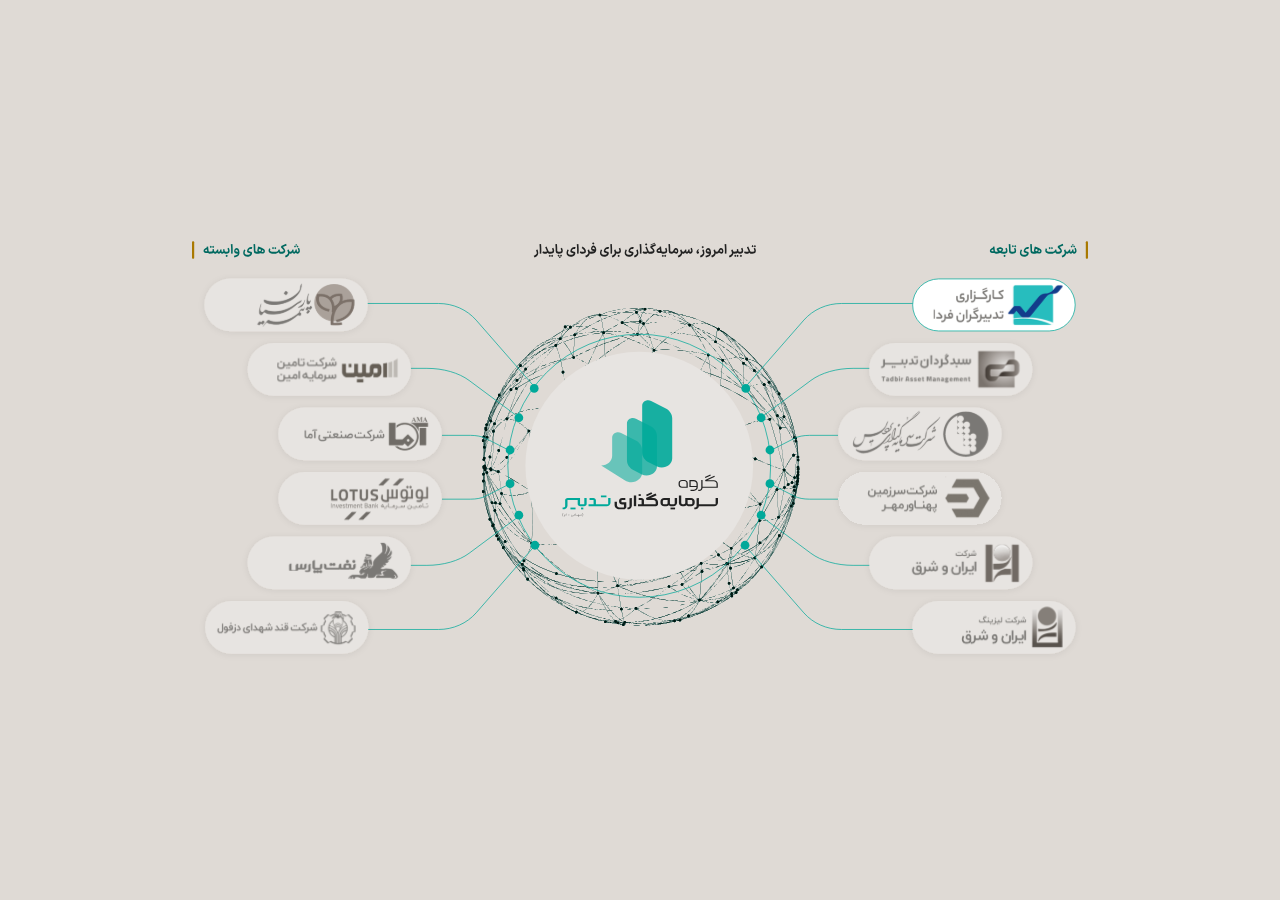
<file: index.html>
<!DOCTYPE html>
<html lang="fa" dir="rtl">
  <head>
    <meta charset="UTF-8" />
    <meta name="viewport" content="width=device-width, initial-scale=1" />
    <title>گروه سرمایه‌گذاری تدبیر</title>
    <link rel="stylesheet" href="/css/tadbir-style.css" />
  </head>
  <body>
    <main class="main-container" aria-labelledby="site-heading">
      <header class="header-main-container" id="site-heading" role="banner">
        تدبیر امروز، سرمایه‌گذاری برای فردای پایدار
      </header>
      <figure
        class="logo-container"
        role="img"
        aria-label="لوگو گروه سرمایه‌گذاری تدبیر"
      >
        <img
          src="/assets/svg/tadbir/tadbir-logo.svg"
          alt="لوگو گروه سرمایه‌گذاری تدبیر"
          width="600"
          height="150"
        />
      </figure>
      <section class="companies-column">
        <div class="companies-block" aria-labelledby="subsidiary-heading">
          <div class="companies-header" id="subsidiary-heading">
            <img
              src="/assets/svg/tadbir/vertical-line.svg"
              alt
              aria-hidden="true"
            />
            <div>شرکت‌های تابعه</div>
          </div>
          <div class="companies-grid subsidiary-companies-list" role="list">
            <img
              src="/assets/svg/tadbir/subsidiary-companies/tadbirgaran-farda.svg"
              alt="تدبیرگران فردا"
            />
            <img
              src="/assets/svg/tadbir/subsidiary-companies/sabadgardan-tadbir.svg"
              alt="صندوق سبدگردان تدبیر"
            />
            <img
              src="/assets/svg/tadbir/subsidiary-companies/pouyesh-company.svg"
              alt="شرکت پویش"
            />
            <img
              src="/assets/svg/tadbir/subsidiary-companies/mehr-company.svg"
              alt="شرکت مهر"
            />
            <img
              src="/assets/svg/tadbir/subsidiary-companies/iran-shargh-company.svg"
              alt="ایران شرق"
            />
            <img
              src="/assets/svg/tadbir/subsidiary-companies/iran-shargh-leasing-company.svg"
              alt="ایران شرق لیزینگ"
            />
          </div>
        </div>
        <div class="companies-block" aria-labelledby="affiliate-heading">
          <div class="companies-header" id="affiliate-heading">
            <img
              src="/assets/svg/tadbir/vertical-line.svg"
              alt
              aria-hidden="true"
            />
            <div>شرکت‌های وابسته</div>
          </div>
          <div class="companies-grid affiliate-companies-list" role="list">
            <img
              src="/assets/svg/tadbir/affiliate-companies/parsian.svg"
              alt="پارسیان"
            />
            <img
              src="/assets/svg/tadbir/affiliate-companies/amin.svg"
              alt="امین"
            />
            <img
              src="/assets/svg/tadbir/affiliate-companies/ama.svg"
              alt="آما"
            />
            <img
              src="/assets/svg/tadbir/affiliate-companies/lotus.svg"
              alt="لوتوس"
            />
            <img
              src="/assets/svg/tadbir/affiliate-companies/naft-pars.svg"
              alt="نفت پارس"
            />
            <img
              src="/assets/svg/tadbir/affiliate-companies/dezful.svg"
              alt="دزفول"
            />
          </div>
        </div>
      </section>
    </main>
  </body>
</html>
</file>
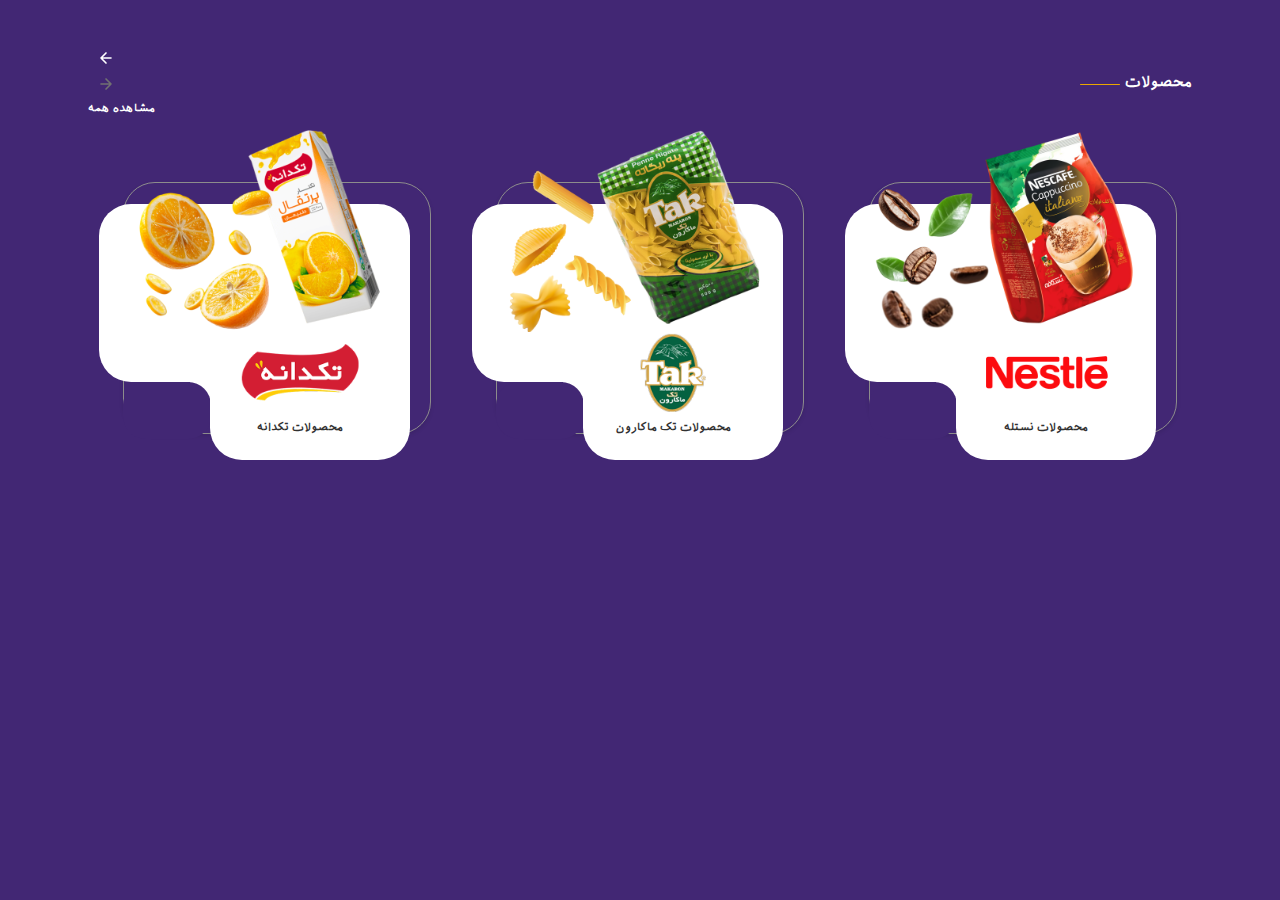
<file: product-cards-index.html>
<!DOCTYPE html>
<html lang="en">
  <head>
    <meta charset="UTF-8" />
    <meta name="viewport" content="width=device-width, initial-scale=1.0" />
    <link rel="stylesheet" href="/css/style.css" />
  </head>
  <body>
    <div class="main-container">
      <div class="product-container">
        <div class="product-header">
          <div class="arrows">
            <div class="left-square">
              <svg class="svg-arrow left" viewBox="0 0 24 24" width="20"
                height="20" aria-hidden="true">
                <path d="M18 12H6m6-6L6 12l6 6"
                  fill="none"
                  stroke="currentColor"
                  stroke-width="2"
                  stroke-linecap="round"
                  stroke-linejoin="round" />
              </svg>
            </div>
            <div class="right-square">
              <svg class="svg-arrow right" viewBox="0 0 24 24" width="20"
                height="20" aria-hidden="true">
                <path d="M6 12h12M12 6l6 6-6 6"
                  fill="none"
                  stroke="currentColor"
                  stroke-width="2"
                  stroke-linecap="round"
                  stroke-linejoin="round" />
              </svg>
            </div>
            <h1 class="see-all-text">مشاهده همه</h1>
          </div>
          <div class="see-all">

          </div>

          <div class="products-title">
            <h1 class="products-text">محصولات</h1>
            <div class="line"></div>
          </div>

        </div>
        <div class="product-cards">
          <div class="brand-card">
            <img
              class="brand-pack"
              src="/assets/images/product-cards/takdane/takdane-pack.png"
              alt />

            <div class="brand-card-frame"></div>
            <div class="brand-card-background">
              <div class="brand-card-background-left"></div>
              <div class="brand-card-background-right"></div>
              <div class="brand-card-background-bottom"></div>
            </div>
            <div class="brand-card-info">
              <img
                class="brand-logo"
                src="/assets/images/product-cards/takdane/takdane-logo.png"
                alt />
              <div class="brand-card-title">محصولات تکدانه</div>
            </div>
          </div>
          <div class="brand-card">
            <img
              class="brand-pack"
              src="/assets/images/product-cards/tak/tak-pack.png"
              alt />

            <div class="brand-card-frame"></div>
            <div class="brand-card-background">
              <div class="brand-card-background-left"></div>
              <div class="brand-card-background-right"></div>
              <div class="brand-card-background-bottom"></div>
            </div>
            <div class="brand-card-info">
              <img
                class="brand-logo"
                src="/assets/images/product-cards/tak/tak-logo.png"
                alt />
              <div class="brand-card-title">محصولات تک ماکارون</div>
            </div>
          </div>
          <div class="brand-card">
            <img
              class="brand-pack"
              src="/assets/images/product-cards/nestle/nestle-pack.png"
              alt />

            <div class="brand-card-frame"></div>
            <div class="brand-card-background">
              <div class="brand-card-background-left"></div>
              <div class="brand-card-background-right"></div>
              <div class="brand-card-background-bottom"></div>
            </div>
            <div class="brand-card-info">
              <img
                class="brand-logo"
                src="/assets/images/product-cards/nestle/nestle-logo.png"
                alt />
              <div class="brand-card-title">محصولات نستله</div>
            </div>
          </div>
        </div>
      </div>
    </body>
  </html>
</file>
<file: css/tadbir-style.css>
@font-face {
  font-family: "Iranian Sans";
  src: url("/assets/fonts/IranianSans.ttf") format("truetype");
  font-weight: 400;
  font-style: normal;
  font-display: swap;
}

:root {
  --bg: #dfdad5;
  --green: #006960;
  --text: #313131;
  --space-sm: clamp(0.5rem, 1.4vw, 1rem);
  --space-md: clamp(1rem, 2.6vw, 1.5rem);
  --radius: clamp(0.5rem, 1.6vw, 1.25rem);
  --bp-mobile-600: 600px;
  --bp-tablet: 768px;
  --bp-desktop: 1200px;
}

*,
*::before,
*::after {
  box-sizing: border-box;
  margin: 0;
  padding: 0;
}

html,
body {
  height: 100%;
  background: var(--bg);
  font-family: "Iranian Sans", system-ui, -apple-system, "Segoe UI", Roboto,
    "Helvetica Neue", Arial;
  color: var(--text);
  -webkit-font-smoothing: antialiased;
  -moz-osx-font-smoothing: grayscale;
  line-height: 1.45;
}

.main-container {
  display: flex;
  flex-direction: column;
  align-items: center;
  gap: var(--space-md);
  max-width: 1200px;
  margin-inline: auto;
}

.header-main-container {
  width: 100%;
  background: transparent;
  padding: calc(var(--space-md) * 0.01);
  text-align: center;
  font-weight: 700;
  color: var(--text);
  border-radius: var(--radius);
  font-size: clamp(1rem, 4.5vw, 1.6rem);
  display: flex;
  align-items: center;
  justify-content: center;
}

.logo-container {
  width: 70%;
  max-width: 520px;
  display: flex;
  align-items: center;
  justify-content: center;
  padding: calc(var(--space-sm) * 0.6);
  border-radius: var(--radius);
  background: transparent;
}

.logo-container img {
  width: 100%;
  height: auto;
  display: block;
}

.companies-column {
  width: 100%;
  display: flex;
  flex-direction: column;
  gap: var(--space-md);
  align-items: stretch;
}

.companies-block {
  background: transparent;
  border-radius: var(--radius);
  padding: var(--space-sm);
}

.companies-header {
  display: flex;
  align-items: center;
  justify-content: flex-start;
  margin-right: 0.9rem;
  gap: 1rem;
  color: var(--green);
  font-weight: 700;
  margin-bottom: calc(var(--space-sm) * 0.6);
}

.companies-grid {
  display: grid;
  grid-auto-flow: row;
  grid-template-columns: 1fr;
  gap: calc(var(--space-sm) * 0.6);
  align-items: center;
  justify-items: center;
}

.companies-grid img {
  width: min(92%, 18rem);
  height: auto;
  object-fit: contain;
  display: block;
  padding: 0.45rem;
  background: transparent;
  border-radius: 0.5rem;
}

@media (min-width: 600px) {
  .companies-column {
    display: flex;
    flex-direction: row;
    justify-content: center;
    align-items: flex-start;
    gap: var(--space-md);
    width: 100%;
  }
}

@media (min-width: 650px) and (max-width: 1199px) {
  body {
    background: url("/assets/svg/tadbir/tablet-logo.svg") center center
      no-repeat;
    background-size: 85%;
    min-height: 100vh;
  }

  .main-container,
  .header-main-container,
  .logo-container,
  .companies-column {
    display: none !important;
  }
}

@media (min-width: 1200px) {
  body {
    background: url("/assets/svg/tadbir/desktop-logo.svg") center center
      no-repeat;
    background-size: 70%;
    min-height: 100vh;
  }

  .main-container,
  .header-main-container,
  .logo-container,
  .companies-column {
    display: none !important;
  }
}
</file>
<file: css/style.css>
@font-face {
  font-family: "Iranian Sans";
  src: url("/assets/fonts/IranianSans.ttf") format("truetype");
  font-weight: 400;
  font-style: normal;
  font-display: swap;
}

*,
*::before,
*::after {
  box-sizing: border-box;
  margin: 0;
  padding: 0;
}

:root {
  --primary-color: rgba(66, 39, 116, 1);
  --text-light: rgba(255, 255, 255, 1);
  --text-dark: rgba(49, 49, 49, 1);
  --radius: 2rem;
  --card-gap: 1rem;
  --base-size: 16px;
  --fs-sm: 0.679rem;
  --fs-md: 0.9rem;
  --fs-lg: clamp(1.25rem, 2vw, 1.5rem);
  --fw-bold: 700;
  --max-width: 1200px;
}

body {
  font-family: "Iranian Sans", sans-serif;
  font-size: var(--base-size);
  background-color: var(--primary-color);
  min-height: 100vh;
  line-height: 1.4;
}

.main-container {
  display: flex;
  justify-content: center;
  align-items: flex-start;
  padding: 2rem;
  width: 100%;
  max-width: 1200px; /* keeps content from stretching too wide on large screens */
  margin: 0 auto; /* centers container */
  gap: 1rem; /* spacing between children */
}

.product-container {
  width: 100%;
  max-width: var(--max-width);
  padding: 1rem;
}

.product-header {
  display: flex;
  gap: 0.5rem;
  padding-bottom: 1rem;
  justify-content: space-between;
}

.see-all,
.products-title {
  display: flex;
  align-items: center;
  gap: 0.3rem;
}

.products-title {
  direction: rtl;
}


.svg-arrow {
    display: inline-block;
    margin: 0 8px; /* spacing */
    cursor: pointer;
    transition: transform 0.2s ease, color 0.2s ease;
  }

  /* Left arrow color */
  .svg-arrow.left {
    color: rgba(255, 255, 255, 1); /* e.g., red/orange */
  }

  /* Right arrow color */
  .svg-arrow.right {
    color: rgba(113, 113, 113, 1); /* e.g., teal */
  }
.see-all-text {
  font-size: var(--fs-sm);
  color: var(--text-light);
}

.products-text {
  font-size: var(--fs-md);
  color: var(--text-light);
}
.line {
  width: 2.5rem;
  max-width: 600px;
  height: 0.1rem;
  background-color: rgba(234, 167, 0, 1);
  border-radius: 2px;
  margin-top: 5px;
}

.card-container {
  display: grid;
  grid-template-columns: 1fr;
  gap: var(--card-gap);
  width: 100%;
  padding: 0.25rem 0;
}

.product-cards {
  display: flex;
  justify-content: center;
  gap: var(--card-gap);
}

.brand-card {
  position: relative;
  border-radius: var(--radius);
  display: flex;
  align-items: center;
  justify-content: center;
  transition: transform 0.22s ease;
  margin-right: 4rem;
}

.brand-pack {
  width: 100%;
  max-width: 345px;
  height: auto;
  display: block;
  object-fit: contain;
  margin-right: -52px;
  margin-top: -16px;
  padding: 10px;
}

.brand-card-frame {
  position: absolute;
  width: 105%;
  height: 120%;
  border: 1px solid #8d8c8c;
  box-shadow: 0 2px 4px rgba(0, 0, 0, 0.1);
  border-radius: var(--radius);
  top: 50px;
  right: -49px;
  z-index: -2;
}

.brand-card-background {
  width: 68%;
  height: 100%;
  z-index: -1;
  position: absolute;
  background-color: rgb(255, 255, 255);
  top: 72px;
  right: -8px;
  border-radius: var(--radius);
}

.brand-card-background-left {
  position: absolute;
  background-color: rgb(255, 255, 255);
  border-radius: var(--radius);
  z-index: 1;
  width: 130%;
  height: 85%;
  right: 2rem;
}

.brand-card-background-right {
  position: absolute;

  background-color: rgb(255, 255, 255);
  border-radius: var(--radius);
  z-index: 1;
  width: 100%;
  height: 122%;
  right: -20px;
}

.brand-card-background-bottom {
  position: absolute;
  background-color: var(--primary-color);
  border-radius: 23px;
  width: 44%;
  height: 27%;
  bottom: -25px;
  left: -67px;
}

.brand-card-info {
  position: absolute;
  top: 14rem;
  right: 0.5rem;
  z-index: 2;
  width: 50%;
  height: 50%;
}

.brand-logo {
  position: absolute;
  width: 100%;
  height: auto;
  top: -23px;
}

.brand-card-title {
  font-size: var(--fs-sm);
  font-weight: var(--fw-bold);
  color: var(--text-dark);
  border-radius: 0.25rem;
  bottom: 21px;
  right: 28px;
  display: flex;
  justify-content: center;
  justify-items: center;
  margin-top: 4rem;
}

/* ---------- Responsive ---------- */
@media (min-width: 600px) {
  .card-container,
  .product-cards {
    grid-template-columns: repeat(2, 1fr);
  }
}

@media (min-width: 900px) {
  .card-container,
  .product-cards {
    grid-template-columns: repeat(3, 1fr);
  }
}
</file>
